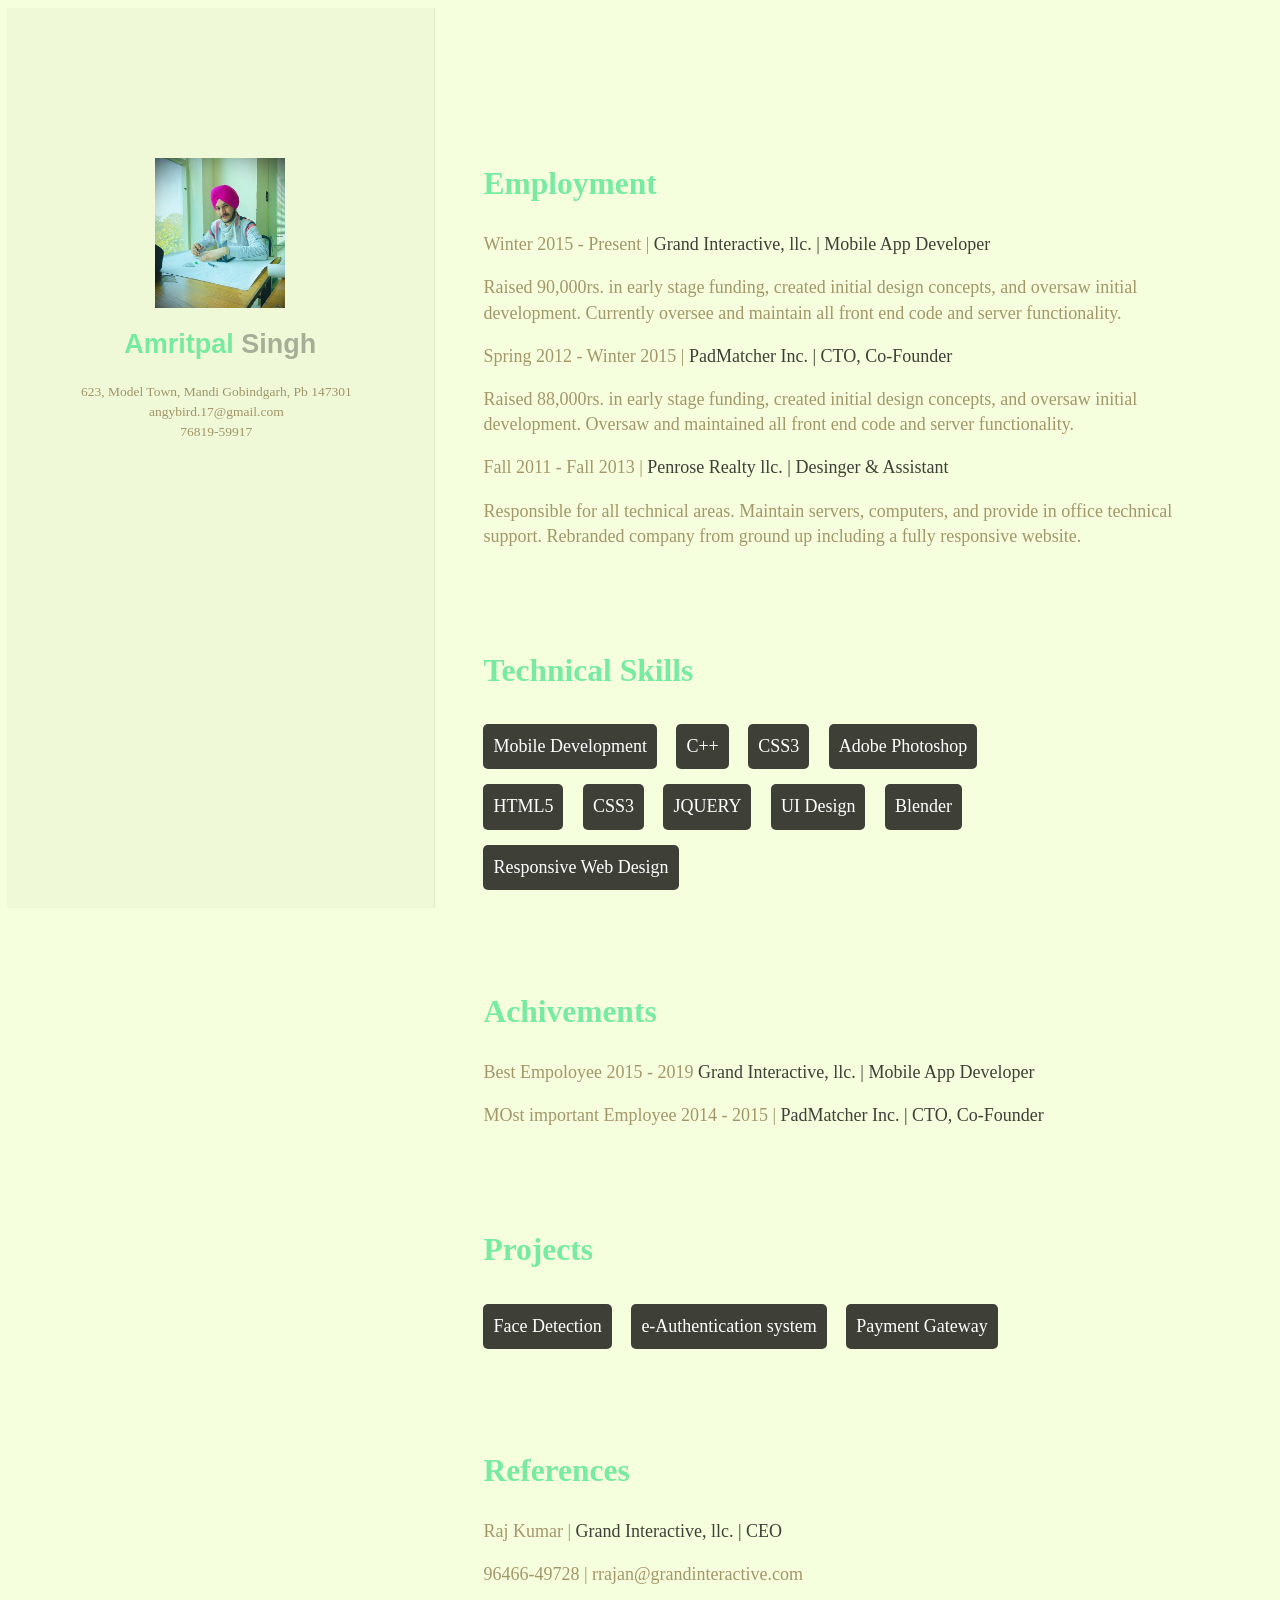
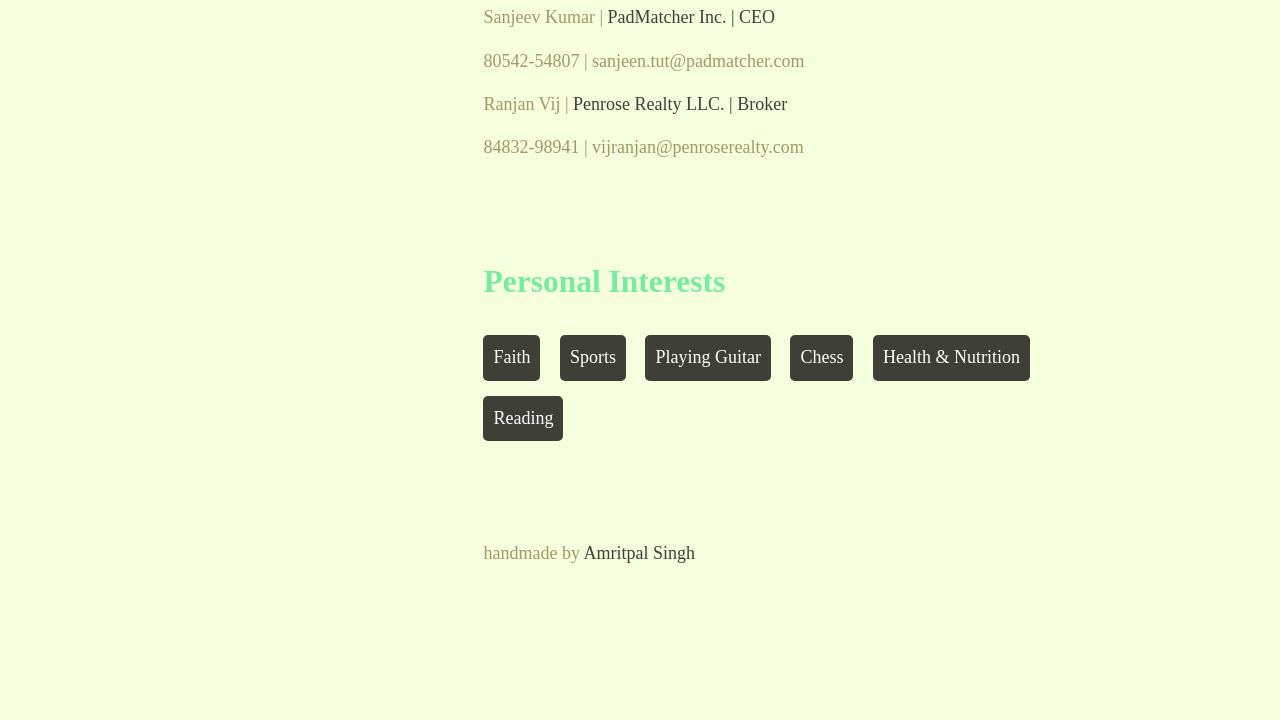
<file: About us.html>
<html>
<head>
</head>
<title>Resume</title>
<body>



<link href='resumestyle.css' rel='stylesheet' type='text/css'>

<div class="wrapper clearfix">
<div class="left">
    
    <div class="name">
      
      <div class="me-img"></div>
      
      <div class="name-text">
        <center><img src="images/amrit.jpg" width="130px" height="150px"></center>
        <h1>Amritpal <em>Singh</em></h1>
        <p>623, Model Town, Mandi Gobindgarh, Pb 147301</p>
        <p>angybird.17@gmail.com</p> 
        <p>76819-59917</p>
     
      </div>
   
    </div>
    
  </div>
 <div class="right">
    
    <div class="inner">
      <section>
        <h1>Employment</h1>
        <p>Winter 2015 - Present | <em>Grand Interactive, llc. | Mobile App Developer</em></p>
        <p>Raised 90,000rs. in early stage funding, created initial design
          concepts, and oversaw initial development. Currently oversee and maintain all front end code and server functionality.</p>
        <p>Spring 2012 - Winter 2015 | <em>PadMatcher Inc. | CTO, Co-Founder</em></p>
        <p>Raised 88,000rs. in early stage funding, created initial design
          concepts, and oversaw initial development. Oversaw and maintained all front end code and server functionality.</p>
        <p>Fall 2011 - Fall 2013 | <em>Penrose Realty llc. | Desinger & Assistant</em></p>
        <p>Responsible for all technical areas. Maintain servers, computers, and provide in office technical support. Rebranded company from ground up including a fully responsive website.  </p>
      </section>
      <section>
        <h1>Technical Skills</h1>
        <ul class="skill-set">
          <li>Mobile Development</li>
          <li>C++</li>
          <li>CSS3</li>
          <li>Adobe Photoshop</li>
          <li>HTML5</li>
          <li>CSS3</li>
          <li>JQUERY</li>
          <li>UI Design</li>
          <li>Blender</li>
          <li>Responsive Web Design</li>
        </ul>
      </section>
      <section>
        <h1>Achivements</h1>
        <p>Best Empoloyee 2015 - 2019 <em>Grand Interactive, llc. | Mobile App Developer</em></p>
        <p>MOst important Employee 2014 - 2015 | <em>PadMatcher Inc. | CTO, Co-Founder</em></p>
      </section>
      <section>
        <h1>Projects</h1>
        <ul class="skill-set">
          <li>Face Detection</li>
          <li>e-Authentication system</li>
          <li>Payment Gateway</li>
        </ul>
      </section>
      <section>
        <h1>References</h1>
        <p>Raj Kumar | <em>Grand Interactive, llc. | CEO</em></p>
        <p>96466-49728 | rrajan@grandinteractive.com</p>
        <p>Sanjeev Kumar | <em>PadMatcher Inc. | CEO</em></p>
        <p>80542-54807 | </em>sanjeen.tut@padmatcher.com</p>
        <p>Ranjan Vij | <em>Penrose Realty LLC. | Broker</em></p>
        <p>84832-98941 | vijranjan@penroserealty.com</p>
      </section>
            <section>
        <h1>Personal Interests</h1>
        <ul class="skill-set">
          <li>Faith</li>
          <li>Sports</li>
          <li>Playing Guitar</li>
          <li>Chess</li>
          <li>Health & Nutrition</li>
          <li>Reading</li>
        </ul>
      </section>
      
      <section>
        <div class="handmade">
          <p>handmade by <em> Amritpal Singh</em></p>
        </div>
      </section>
    </div>
    </div>
</div>
</body>
</html>
</file>
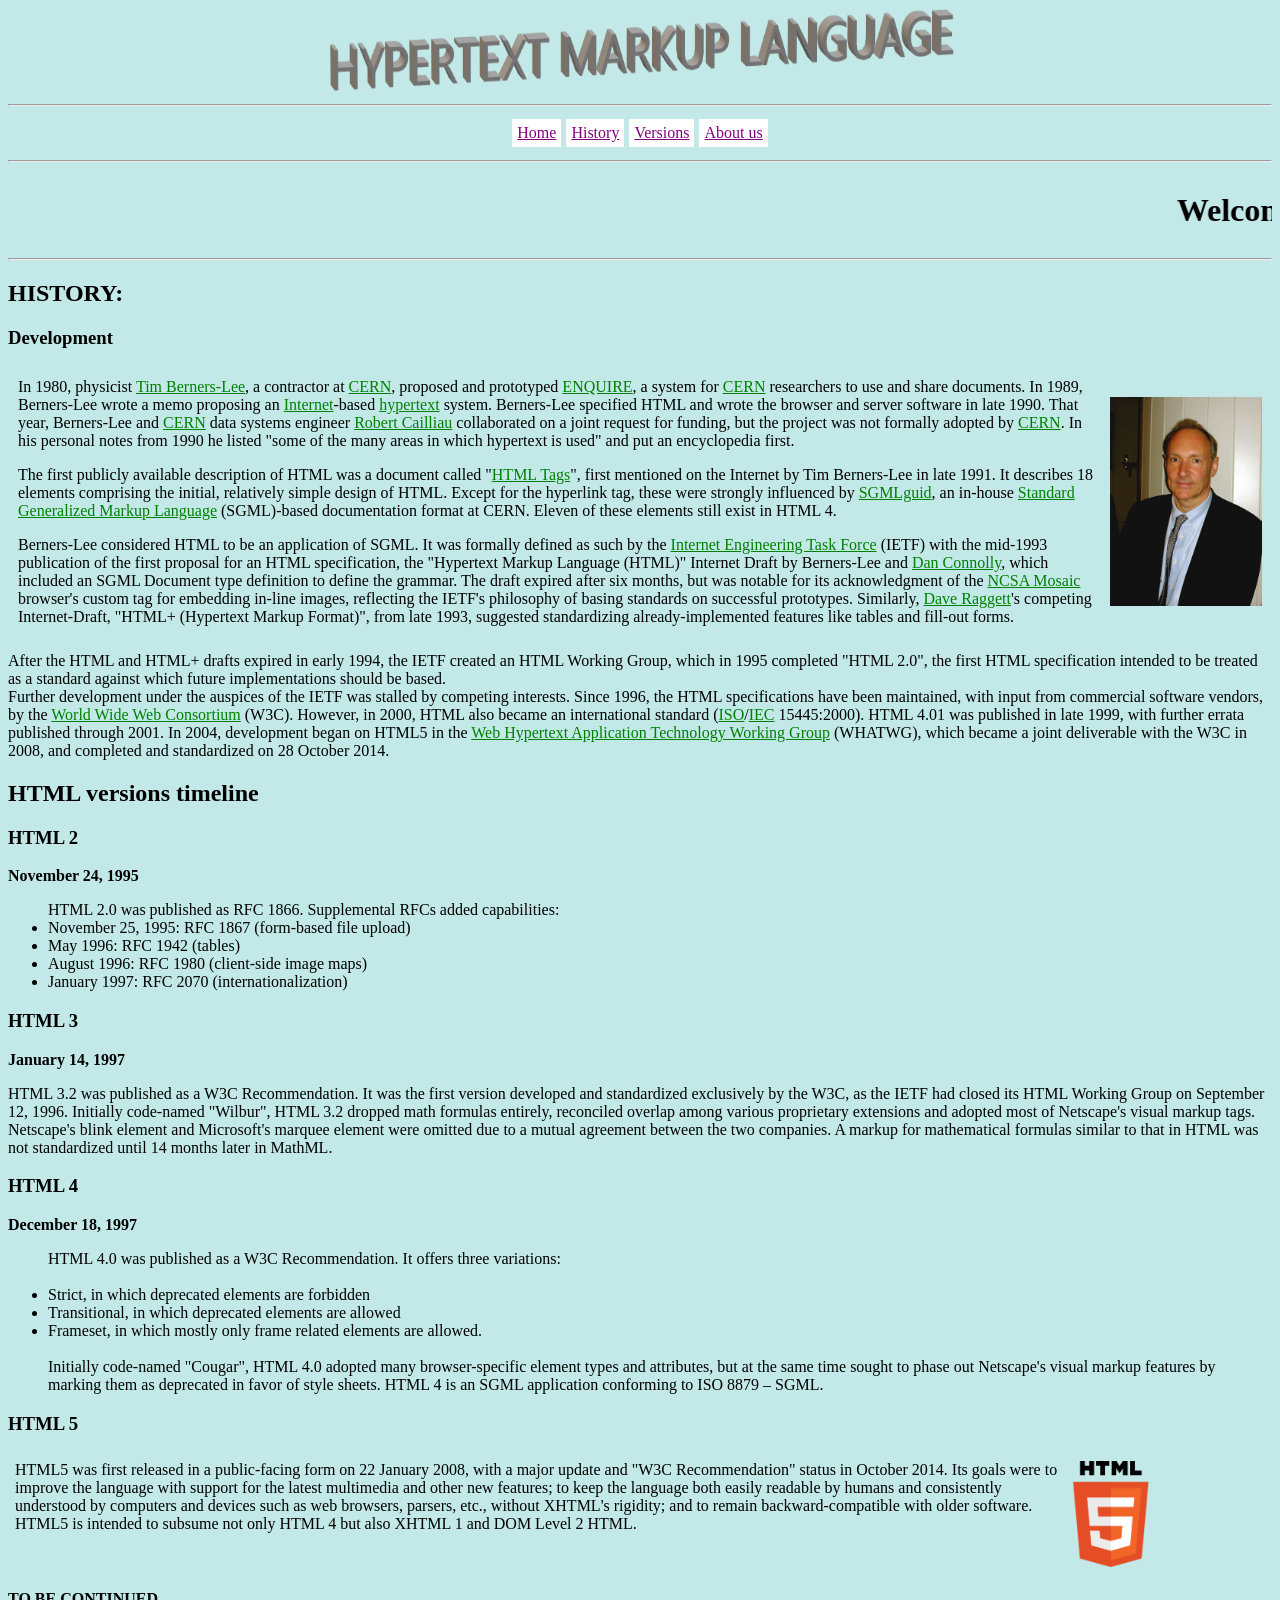
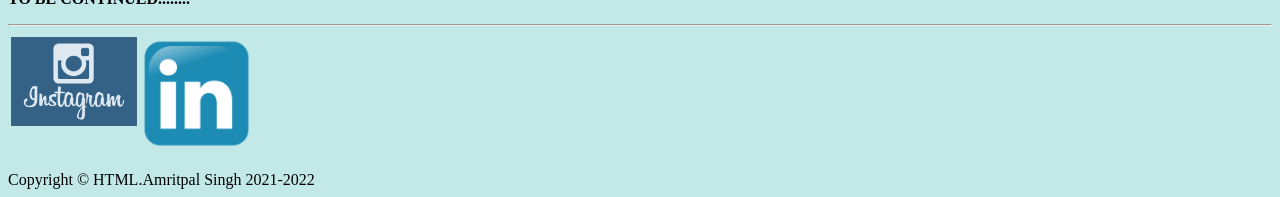
<file: History.html>
<html>
<head>
<title>HTML</title>
</head>
<body bgcolor="#c2e9e8">
<header>
<a href="HTML webpage.html">
<center>
<img src="images/new_logo.png" width="50%" height="10%" title="HTML-Hypertext Markup Language">
</center>
</a>
</header>
<hr>
<nav><center>
<table cellspacing = "5" cellpadding= "5">
<tr bgcolor="#FFF">
<td><a href="index.html" style="color:purple">Home</a></td>
<td><a href="History.html" style="color:purple">History</a></td>
<td><a href="Versions.html" style="color:purple">Versions</a></td>
<td><a href="About us.html" style="color:purple">About us</a></td>
</tr>
</table>
</center>
</nav>
<hr>
<marquee type ="scroll" direction ="left"> 
<h1>Welcome to the New World of HTML!</h1></marquee>
<hr><p><h2>HISTORY:</h2>
<h3>Development</h3>

<p>
<table cellspacing="5" cellpadding="5">
<tr>
<td>
In 1980, physicist <a href="https://en.wikipedia.org/wiki/Tim_Berners-Lee", style="color:green">Tim Berners-Lee</a>, a contractor at <a href="https://en.wikipedia.org/wiki/CERN", style="color:green">CERN</a>, proposed and prototyped <a href="https://en.wikipedia.org/wiki/ENQUIRE", style="color:green">ENQUIRE</a>, a system for <a href="https://en.wikipedia.org/wiki/CERN", style="color:green">CERN</a> researchers to use and share documents. In 1989, Berners-Lee wrote a memo proposing an <a href="https://en.wikipedia.org/wiki/Internet", style="color:green">Internet</a>-based <a href="https://en.wikipedia.org/wiki/Hypertext", style="color:green">hypertext</a> system. Berners-Lee specified HTML and wrote the browser and server software in late 1990. That year, Berners-Lee and <a href="https://en.wikipedia.org/wiki/CERN", style="color:green">CERN</a> data systems engineer <a href="https://en.wikipedia.org/wiki/Robert_Cailliau", style="color:green", title ="Robert Cailliau">Robert Cailliau</a> collaborated on a joint request for funding, but the project was not formally adopted by <a href="https://en.wikipedia.org/wiki/CERN", style="color:green">CERN</a>. In his personal notes from 1990 he listed "some of the many areas in which hypertext is used" and put an encyclopedia first.
</p>
<p>
The first publicly available description of HTML was a document called "<a href="http://info.cern.ch/hypertext/WWW/MarkUp/Tags.html", style="color:green">HTML Tags</a>", first mentioned on the Internet by Tim Berners-Lee in late 1991. It describes 18 elements comprising the initial, relatively simple design of HTML. Except for the hyperlink tag, these were strongly influenced by <a href="https://en.wikipedia.org/wiki/SGMLguid", style="color:green">SGMLguid</a>, an in-house <a href="https://en.wikipedia.org/wiki/Standard_Generalized_Markup_Language", style="color:green">Standard Generalized Markup Language</a> (SGML)-based documentation format at CERN. Eleven of these elements still exist in HTML 4.</p>
<p>
Berners-Lee considered HTML to be an application of SGML. It was formally defined as such by the <a href="https://en.wikipedia.org/wiki/Internet_Engineering_Task_Force", style="color:green">Internet Engineering Task Force</a> (IETF) with the mid-1993 publication of the first proposal for an HTML specification, the "Hypertext Markup Language (HTML)" Internet Draft by Berners-Lee and <a href="https://en.wikipedia.org/wiki/Dan_Connolly_(computer_scientist)", style="color:green", title="DanConnolly">Dan Connolly</a>, which included an SGML Document type definition to define the grammar. The draft expired after six months, but was notable for its acknowledgment of the <a href="https://en.wikipedia.org/wiki/Mosaic_(web_browser)", style="color:green">NCSA Mosaic</a> browser's custom tag for embedding in-line images, reflecting the IETF's philosophy of basing standards on successful prototypes. Similarly, <a href="https://en.wikipedia.org/wiki/Dave_Raggett", style="color:green", title="Dave Raggett">Dave Raggett</a>'s competing Internet-Draft, "HTML+ (Hypertext Markup Format)", from late 1993, suggested standardizing already-implemented features like tables and fill-out forms.
</p>
</td>
<td><img src="images/tim2.jpg" width="100%" height="90%"></td>
</tr>
</table>

<p>
After the HTML and HTML+ drafts expired in early 1994, the IETF created an HTML Working Group, which in 1995 completed "HTML 2.0", the first HTML specification intended to be treated as a standard against which future implementations should be based.
<br>
Further development under the auspices of the IETF was stalled by competing interests. Since 1996, the HTML specifications have been maintained, with input from commercial software vendors, by the <a href="https://en.wikipedia.org/wiki/World_Wide_Web_Consortium", style="color:green">World Wide Web Consortium</a> (W3C). However, in 2000, HTML also became an international standard (<a href="https://en.wikipedia.org/wiki/International_Organization_for_Standardization", style="color:green">ISO</a>/<a href="https://en.wikipedia.org/wiki/International_Electrotechnical_Commission", style="color:green">IEC</a> 15445:2000). HTML 4.01 was published in late 1999, with further errata published through 2001. In 2004, development began on HTML5 in the <a href="https://en.wikipedia.org/wiki/WHATWG", style="color:green">Web Hypertext Application Technology Working Group</a> (WHATWG), which became a joint deliverable with the W3C in 2008, and completed and standardized on 28 October 2014.
</p>

<h2>HTML versions timeline</h2>

<h3>HTML 2</h3>
<b>November 24, 1995</b><br><p>
<ul>HTML 2.0 was published as RFC 1866. Supplemental RFCs added capabilities:
<br><li>November 25, 1995: RFC 1867 (form-based file upload)</li>
<li>May 1996: RFC 1942 (tables)</li>
<li>August 1996: RFC 1980 (client-side image maps)</li>
<li>January 1997: RFC 2070 (internationalization)</li>
</ul>

<h3>HTML 3</h3>
<b>January 14, 1997</b>
<br><p>
HTML 3.2 was published as a W3C Recommendation. It was the first version developed and standardized exclusively by the W3C, as the IETF had closed its HTML Working Group on September 12, 1996.
Initially code-named "Wilbur", HTML 3.2 dropped math formulas entirely, reconciled overlap among various proprietary extensions and adopted most of Netscape's visual markup tags. Netscape's blink element and Microsoft's marquee element were omitted due to a mutual agreement between the two companies. A markup for mathematical formulas similar to that in HTML was not standardized until 14 months later in MathML.
</p>

<h3>HTML 4</h3>
<b>December 18, 1997</b>
<br><p>
<ul>HTML 4.0 was published as a W3C Recommendation. It offers three variations:<br>
<br><li>Strict, in which deprecated elements are forbidden</li>
<li>Transitional, in which deprecated elements are allowed
</li>
<li>Frameset, in which mostly only frame related elements are allowed.
</li><br>
Initially code-named "Cougar", HTML 4.0 adopted many browser-specific element types and attributes, but at the same time sought to phase out Netscape's visual markup features by marking them as deprecated in favor of style sheets. HTML 4 is an SGML application conforming to ISO 8879 – SGML.
</p></ul>
<h3>HTML 5</h3>
<table cellspacing="2" cellpadding="5">
<tr><td valign=TOP>HTML5 was first released in a public-facing form on 22 January 2008, with a major update and "W3C Recommendation" status in October 2014. Its goals were to improve the language with support for the latest multimedia and other new features; to keep the language both easily readable by humans and consistently understood by computers and devices such as web browsers, parsers, etc., without XHTML's rigidity; and to remain backward-compatible with older software. HTML5 is intended to subsume not only HTML 4 but also XHTML 1 and DOM Level 2 HTML.</td>
<td><img src="images/htmllogo.png" width="40%" height="30%"></td></table>

<p><strong><b>TO BE CONTINUED........</b></strong></p>
<hr>
<footer>
<table>
<tr>
<th>
<a href="https://instagram.com/i.am.amritpal?utm_medium=copy_link">
<img src="images/instagram.png" width="10%" height="10%" align="left" title="Go to Amritpal Singh's Insta ID"></a></td>
<a href="https://www.linkedin.com/in/amritpal-singh-723b3b1b1"><img src="images/linkedin.png" width="9%" height="9%" align="left" title="Go to Amritpal Singh's LinkedIN profile"></a></td></th></table>
<br>
Copyright &copy; HTML.Amritpal Singh 2021-2022</footer>
</body>
</html>
</file>
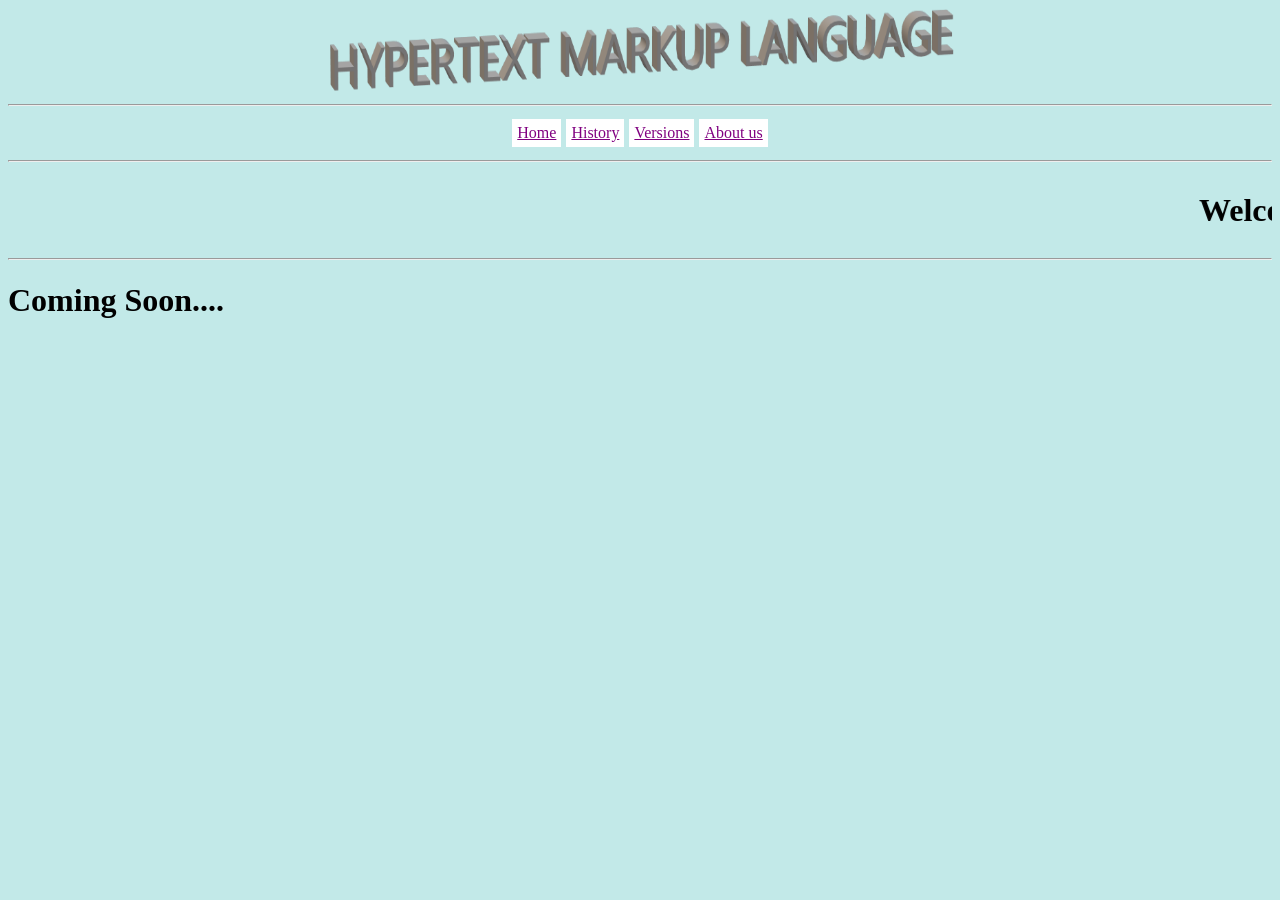
<file: Versions.html>
<html>
<head>
<title>HTML</title>
</head>
<body bgcolor="#c2e9e8">
<header>
<a href="HTML webpage.html">
<center>
<img src="images/new_logo.png" width="50%" height="10%" title="HTML-Hypertext Markup Language">
</center>
</a>
</header>
<hr>
<nav><center>
<table cellspacing = "5" cellpadding= "5">
<tr bgcolor="#FFF">
<td><a href="index.html" style="color:purple">Home</a></td>
<td><a href="History.html" style="color:purple">History</a></td>
<td><a href="Versions.html" style="color:purple">Versions</a></td>
<td><a href="About us.html" style="color:purple">About us</a></td>
</tr>
</table>
</center>
</nav>
<hr>
<marquee type ="scroll" direction ="left"> 
<h1>Welcome to the New World of HTML!</h1></marquee><hr>
<p><h1>Coming Soon....</h1></p>


</body>
</html>
</file>
<file: resumestyle.css>
html
  {
      font-size:100%;
  }
  
  body
  {
      -webkit-font-smoothing:antialiased;
      background-color:#f5ffdd;
      font-family:Lora, serif;
      font-size:18px;
      font-weight:400;
      line-height:1.4;
      text-rendering:optimizeLegibility;
  }
  
  .skill-set li:hover
  {
      background:#8f8e5d;
  }
  
  h1
  {
      color:rgba(77, 228, 140, 0.75);
  }
  
  .wrapper
  {
      height:100%;
  }
  
  .left
  {
      background-color:rgba(0, 0, 0, 0.025);
      border-right:1px solid rgba(0,0,0,.05);
      float:right;
      height:100%;
      margin-left:-1px;
      min-width:256px;
      position:fixed;
      width:33.33%;
    
  }
  
  .right
  {
      float:right;
      height:100%;
      position:relative;
      width:66.66%;
  }
  
  
  .name-hero
  {
      background:rgba(0,0,0,.001);
      bottom:0;
      height:290px;
      left:0;
      margin:auto;
      position:absolute;
      right:0;
      top:0;
      width:85%;
  }
  
  .me-img
  {
      background:url(https://s3-us-west-2.amazonaws.com/s.cdpn.io/36334/profile/profile-512_4.jpg) no-repeat center center ;
      background-size:100%;
    background-position:0px;
      border-radius:100%;
      height:150px;
      margin:0 auto;
      position:relative;
      width:150px;
  }
  
  .name h1
  {
      font-family:Open Sans, sans-serif;
      font-size:1.5em;
      text-align:center;
  }
  
  .name h1 em
  {
      color:rgba(0,0,0,.3);
      font-style:normal;
      font-weight:700;
  }
  
  .name p
  {
      color:rgba(94, 63, 7, 0.541);
      font-size:.75em;
      line-height:1.5;
      margin:0 8px 0 0;
      text-align:center;
  }
  
  .name .name-text
  {
      margin:0 auto;
      width:85%;
  }
  
  .inner
  {
      margin:0 auto;
      max-width:975px;
      padding:3em;
  }
  
  .inner h1
  {
      font-size:1.75em;
  }
  
  .inner p
  {
      color:rgba(94, 63, 7, 0.541);
  }
  
  .inner p em
  {
      color:rgba(0,0,0,.75);
      font-style:normal;
  }
  
  .inner section
  {
      margin:100px auto;
  }
  
  ul
  {
      list-style-type:none;
      margin-top:-10px;
      max-width:570px;
      padding:0;
  }
  
  .skill-set li
  {
      background:rgba(0,0,0,.75);
      border-radius:5px;
      color:#FFF;
      display:inline-block;
      list-style:none;
      margin:15px 15px 0 0;
      padding:10px;
      text-align:justify;
  }
  
  @media screen and (max-width: 48em) {
      .right,.left
      {
          float:none;
      position:relative !important;
          width:100%;
      min-height:500px;
      }
    .handmade {
    text-align:center !important;
    margin-top:0px !important;
  }
  
  @media screen and (max-width: 75em) {
      body
  { font-size:16px;}
  }
  
  @media screen and (max-width: 60em) {
      body
  { font-size:14px;}
  }
  .clearfix:after {
     content: " "; /* Older browser do not support empty content */
     visibility: hidden;
     display: block;
     height: 0;
     clear: both;
  }
  .handmade {
    text-align:right;
    margin-top:100px;
  }
  .handmade em {
    font-family: 'Shadows Into Light', cursive;
    font-size: 1.25em;
    margin-left:5px;
  }
</file>
